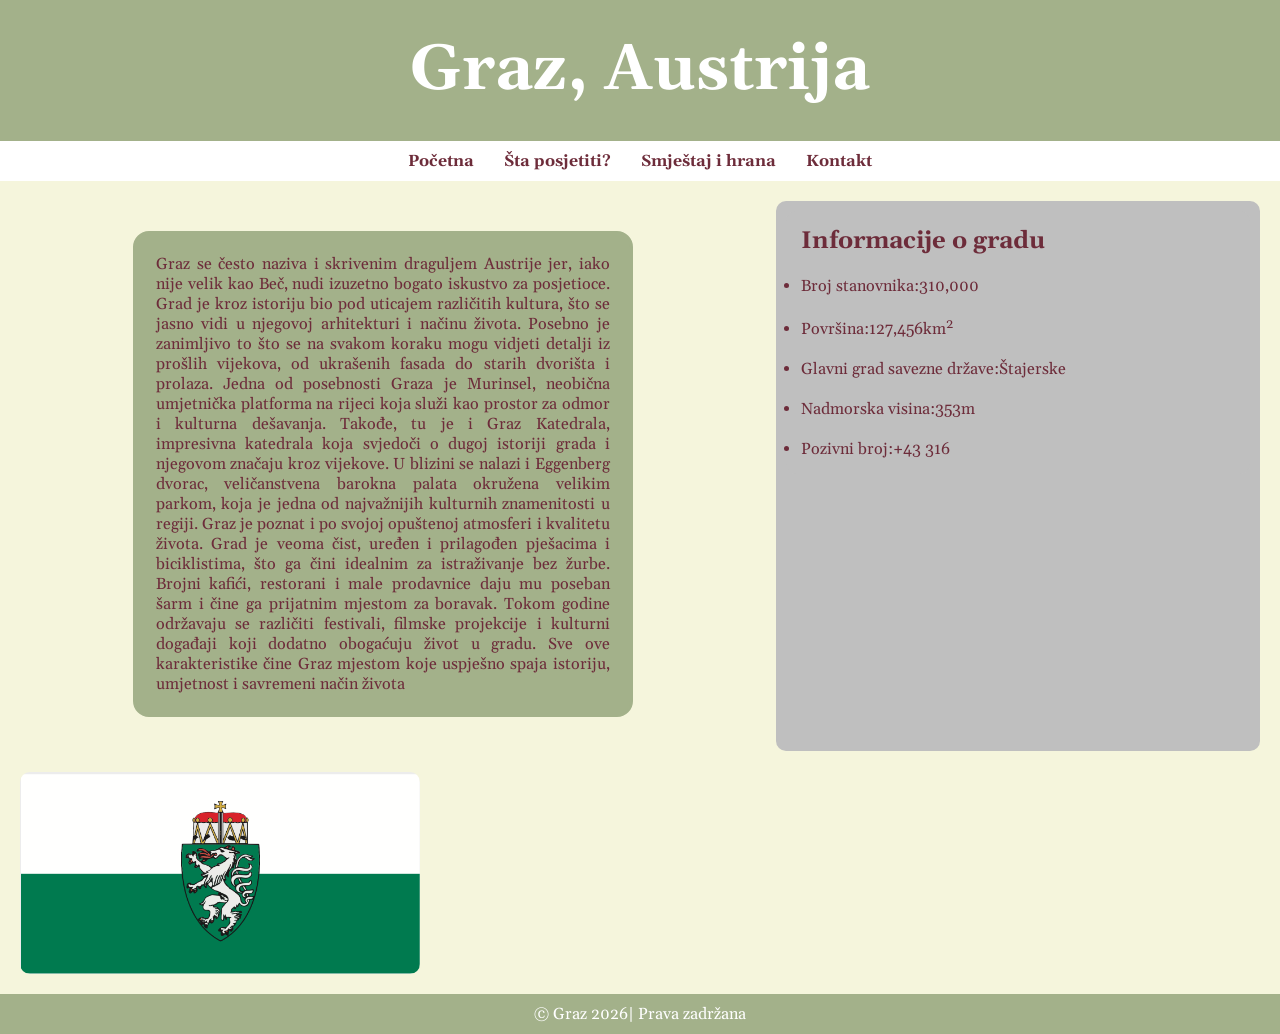
<file: index.html>
<!DOCTYPE html>
<html>
<head>
<title>Graz</title>
<meta charset="UTF-8">
<link rel="preconnect" href="https://fonts.gstatic.com" crossorigin>
<link href="https://fonts.googleapis.com/css2?family=Gelasio:ital,wght@0,400..700;1,400..700&display=swap" rel="stylesheet">
<link rel="stylesheet" href="stil.css">
<meta name="viewport" content="width=device-width, initial-scale=1.0">
</head>
<body>
<div class="header">
<h1>Graz, Austrija</h1>
</div>
<nav>
<ul>
<li><a class="#" href="index.html">Početna</a></li>
<li><a href="posjeta.html">Šta posjetiti?</a></li>
<li><a href="odsjedanje.html">Smještaj i hrana</a></li>
<li><a href="kontakt.html">Kontakt</a></li>
</ul>
</nav>
<div class="sve">
<div class="kolona1">
<p>Graz se često naziva i skrivenim draguljem Austrije jer, iako nije velik kao Beč, nudi izuzetno bogato iskustvo za posjetioce. Grad je kroz istoriju bio pod uticajem različitih kultura, što se jasno vidi u njegovoj arhitekturi i načinu života. Posebno je zanimljivo to što se na svakom koraku mogu vidjeti detalji iz prošlih vijekova, od ukrašenih fasada do starih dvorišta i prolaza.
Jedna od posebnosti Graza je Murinsel, neobična umjetnička platforma na rijeci koja služi kao prostor za odmor i kulturna dešavanja. Takođe, tu je i Graz Katedrala, impresivna katedrala koja svjedoči o dugoj istoriji grada i njegovom značaju kroz vijekove. U blizini se nalazi i Eggenberg dvorac, veličanstvena barokna palata okružena velikim parkom, koja je jedna od najvažnijih kulturnih znamenitosti u regiji.
Graz je poznat i po svojoj opuštenoj atmosferi i kvalitetu života. Grad je veoma čist, uređen i prilagođen pješacima i biciklistima, što ga čini idealnim za istraživanje bez žurbe. Brojni kafići, restorani i male prodavnice daju mu poseban šarm i čine ga prijatnim mjestom za boravak. Tokom godine održavaju se različiti festivali, filmske projekcije i kulturni događaji koji dodatno obogaćuju život u gradu. Sve ove karakteristike čine Graz mjestom koje uspješno spaja istoriju, umjetnost i savremeni način života</p>
<div class="slika">
<img src="slike/stajerska.png" alt="Stajerska">
</div>
</div>
<div class="kolona2">
<div class="cinjenica">
<h2>Informacije o gradu</h2>
<ul>
<br>
<li>Broj stanovnika:310,000</li><br>
<li>Površina:127,456km<sup>2</sup></li><br>
<li>Glavni grad savezne države:Štajerske</li><br>
<li>Nadmorska visina:353m</li><br>
<li>Pozivni broj:+43 316</li>
</ul>
</div>
<iframe width="600px" height="400px"src="https://www.google.com/maps/embed?pb=!1m18!1m12!1m3!1d86954.27858854824!2d15.35956208301215!3d47.073164401137255!2m3!1f0!2f0!3f0!3m2!1i1024!2i768!4f13.1!3m3!1m2!1s0x476e3587173065bb%3A0xfe8e8ad1d2dfdd9b!2z0JPRgNCw0YYsINCQ0YPRgdGC0YDQuNGY0LA!5e0!3m2!1ssr!2sba!4v1776256833434!5m2!1ssr!2sba" width="400" height="200" style="border:0;" allowfullscreen="" loading="lazy" referrerpolicy="no-referrer-when-downgrade">
</iframe>
</div>
</div>
<footer>
&copy; Graz 2026| Prava zadržana
</footer>
 </body>
 </html>
</file>
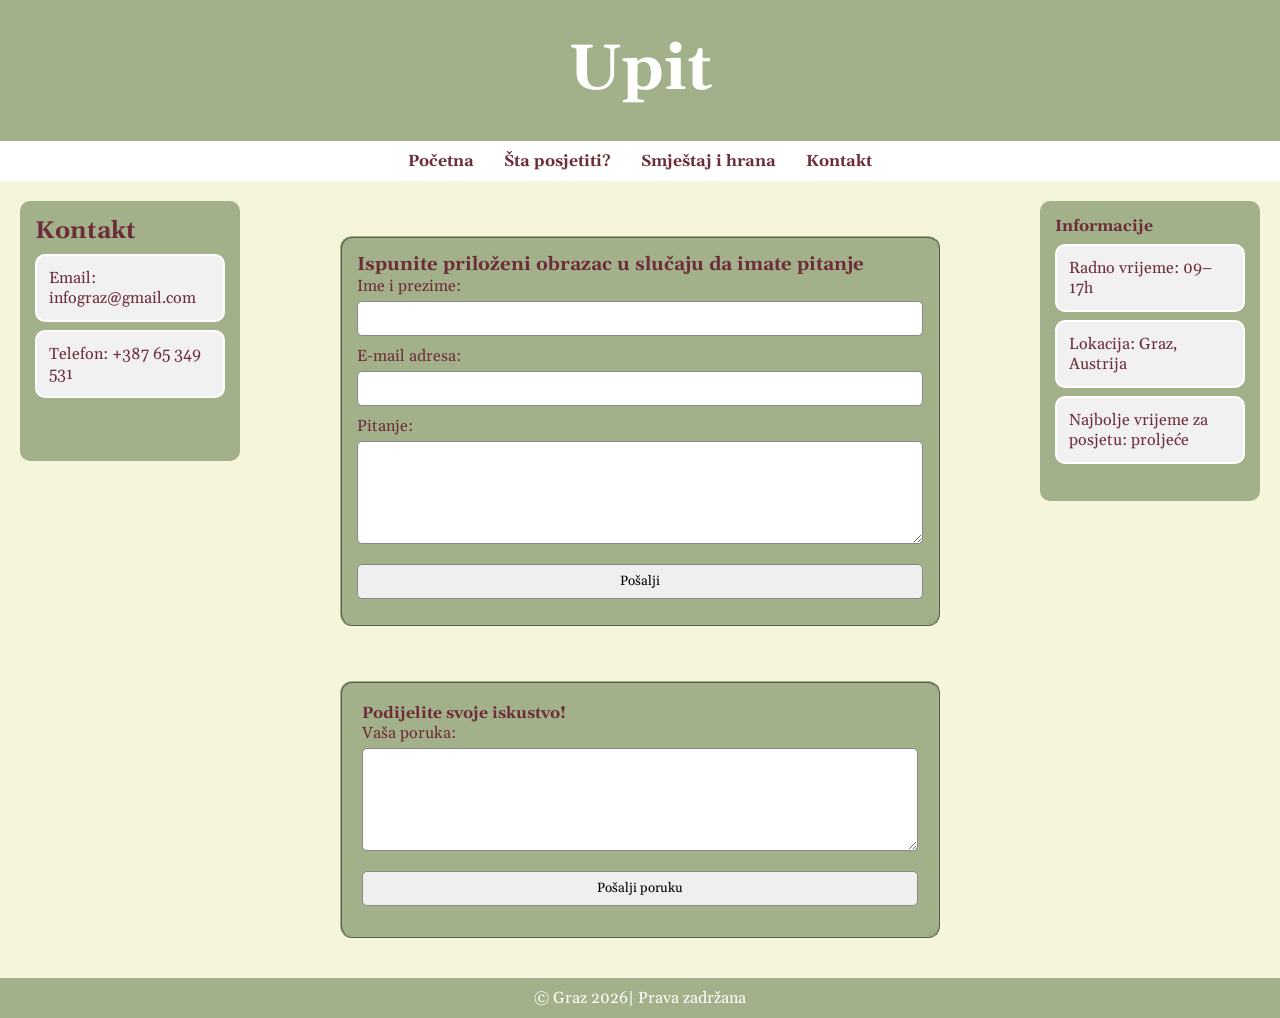
<file: kontakt.html>
<!DOCTYPE html>
<html>
<head>
<title>Upit</title>
<meta charset="UTF-8">
<link rel="preconnect" href="https://fonts.gstatic.com" crossorigin>
<link href="https://fonts.googleapis.com/css2?family=Gelasio:ital,wght@0,400..700;1,400..700&display=swap" rel="stylesheet">
<link rel="stylesheet" href="stil.css">
<meta name="viewport" content="width=device-width, initial-scale=1.0">
</head>
<body>
<div class="header">
<h1>Upit</h1>
</div>
<nav>
<ul>
<li><a  href="index.html">Početna</a></li>
<li><a href="posjeta.html">Šta posjetiti?</a></li>
<li><a href="odsjedanje.html">Smještaj i hrana</a></li>
<li><a class="#" href="kontakt.html">Kontakt</a></li>
</ul>
</nav>
<div class="sve3">
 <aside class="lijevo">
        <h2>Kontakt</h2>
        <p>Email: infograz@gmail.com</p>
        <p>Telefon: +387 65 349 531</p>
    </aside>
	<div class="sredina">
<div class="kontakt">
<div class="forma">
<h3>Ispunite priloženi obrazac u slučaju da imate pitanje</h3>

    <form action="#" method="post">
      <label for="ime">Ime i prezime:</label><br>
      <input type="text" id="ime" name="ime" required>
      <br><label for="email">E-mail adresa:</label><br>
      <input type="email" id="email" name="email" required>
     <br> <label for="pitanje">Pitanje:</label>
      <textarea id="pitanje" name="pitanje" rows="5" required></textarea>
      <input type="submit" value="Pošalji">
    </form>
	</div>
	<div class="komentar">
    <h4>Podijelite svoje iskustvo!</h4>
    <form action="#" method="post">
      <label for="komentar">Vaša poruka:</label>
      <textarea id="komentar" name="komentar" rows="5" required></textarea>
      <input type="submit" value="Pošalji poruku">
    </form>
  </div>
  </div>
  </div>
	 <aside class="desno">
        <h4>Informacije</h4>
        <p>Radno vrijeme: 09–17h</p>
        <p>Lokacija: Graz, Austrija</p>
        <p>Najbolje vrijeme za posjetu: proljeće</p>
    </aside>
</div>
<footer>
&copy; Graz 2026| Prava zadržana
</footer>
  </body>
  </html>
</file>
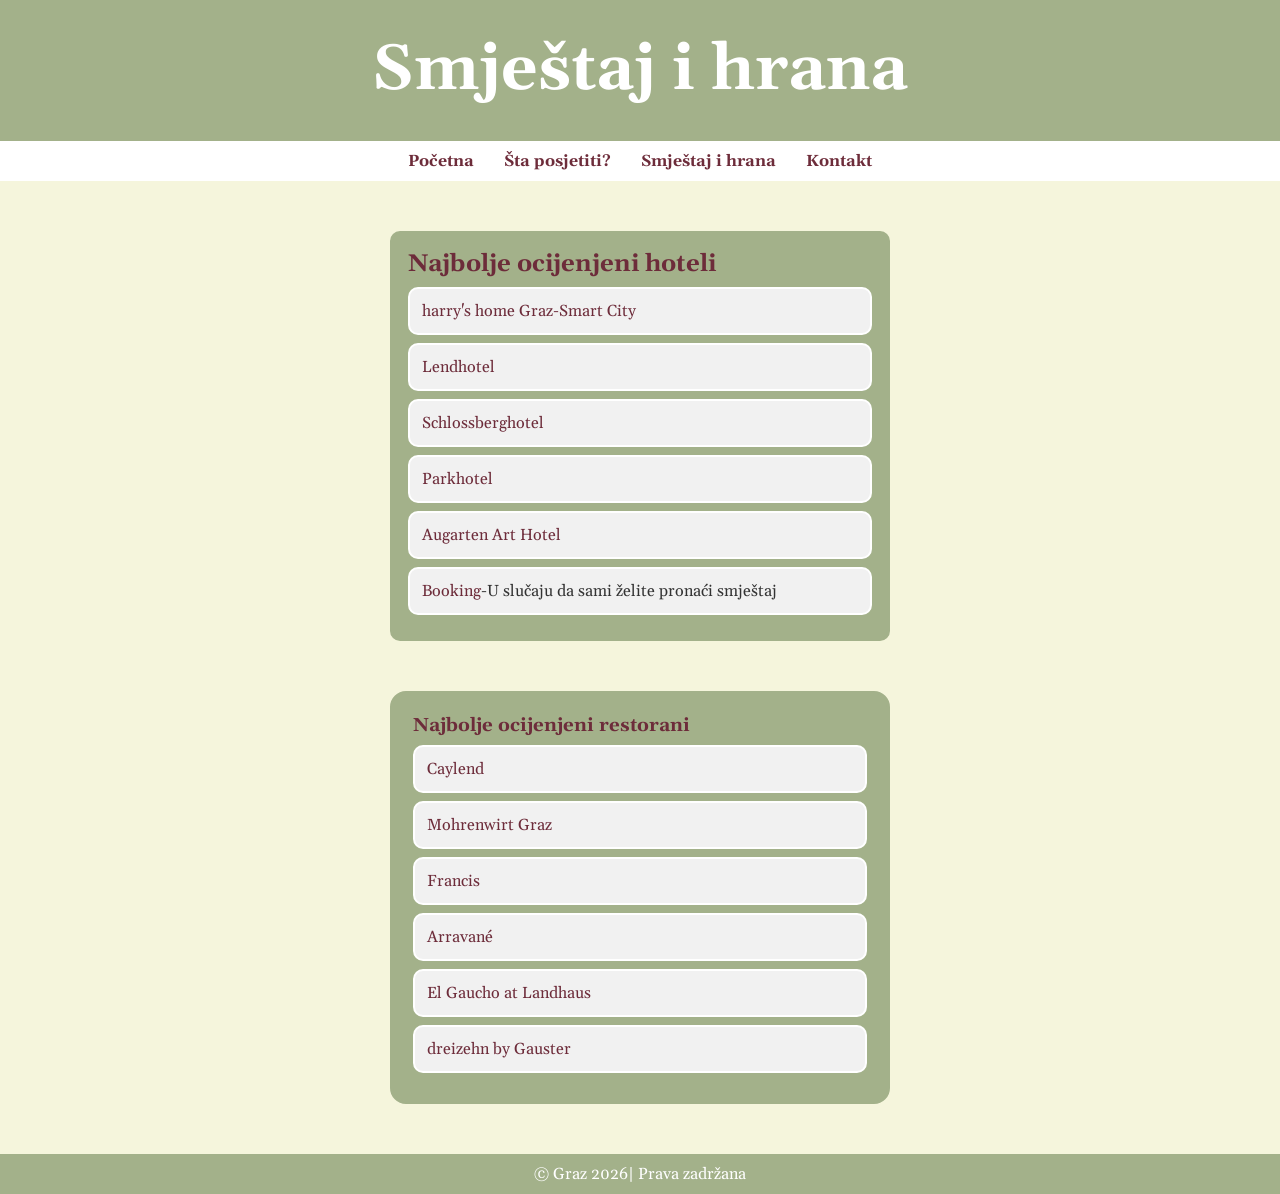
<file: odsjedanje.html>
<!DOCTYPE html>
<html>
<head>
<title>Smjestaj i hrana</title>
<meta charset="UTF-8">
<link rel="preconnect" href="https://fonts.gstatic.com" crossorigin>
<link href="https://fonts.googleapis.com/css2?family=Gelasio:ital,wght@0,400..700;1,400..700&display=swap" rel="stylesheet">
<link rel="stylesheet" href="stil.css">
<meta name="viewport" content="width=device-width, initial-scale=1.0">
</head>
<body>
<div class="header">
<h1>Smještaj i hrana</h1>
</div>
<nav>
<ul>
<li><a  href="index.html">Početna</a></li>
<li><a href="posjeta.html">Šta posjetiti?</a></li>
<li><a class="#" href="odsjedanje.html">Smještaj i hrana</a></li>
<li><a href="kontakt.html">Kontakt</a></li>
</ul>
</nav>
<div class="sve2">
<div class="smjestaj">
<h2>Najbolje ocijenjeni hoteli</h2>
<ul>
<li><a href="https://maps.app.goo.gl/KH4jy4cQ374tffPn8" target="_blank">harry's home Graz-Smart City</a></li>
<li><a href="https://maps.app.goo.gl/Czn3fHWZd68WG62B8" target="_blank">Lendhotel</a></li>
<li><a href="https://maps.app.goo.gl/M67NuVLEucw3uEVh6" target="_blank">Schlossberghotel</a></li>
<li><a href="https://maps.app.goo.gl/gTKEvUxYjdwyRRuMA" target="_blank">Parkhotel</a></li>
<li><a href="https://maps.app.goo.gl/kAexjfYwqXNrWEHH7" target="_blank">Augarten Art Hotel</a></li>
<li><a href="https://www.booking.com/index.sr.html?label=[base64]&sid=7fdd2ff985420b95d47cde4d7809a47e&aid=2419901">Booking</a>-U slučaju da sami želite pronaći smještaj</li>
</ul>
</div>
<div class="hrana">
<h3>Najbolje ocijenjeni restorani</h3>
<ul>
<li><a href="https://share.google/Mnm4UztvrBQgv5d0I" target="_blank">Caylend</a></li>
<li><a href="https://share.google/KKkjl1qUNiDLUcBBZ" target="_blank">Mohrenwirt Graz</a></li>
<li><a href="https://share.google/YxBApuASLaD7EXKxd" target="_blank">Francis</a></li>
<li><a href="https://share.google/b9BmfDcZ18m2trpHU" target="_blank">Arravané</a></li>
<li><a href="https://share.google/Vrzn6jmFSV8Lsv6EF" target="_blank">El Gaucho at Landhaus</a></li>
<li><a href="https://share.google/EjT85YmaDpobLMgkw" target="_blank">dreizehn by Gauster</a></li>
</ul>
</div>
</div>
<footer>
&copy; Graz 2026| Prava zadržana
</footer>
</body>
</html>
</file>
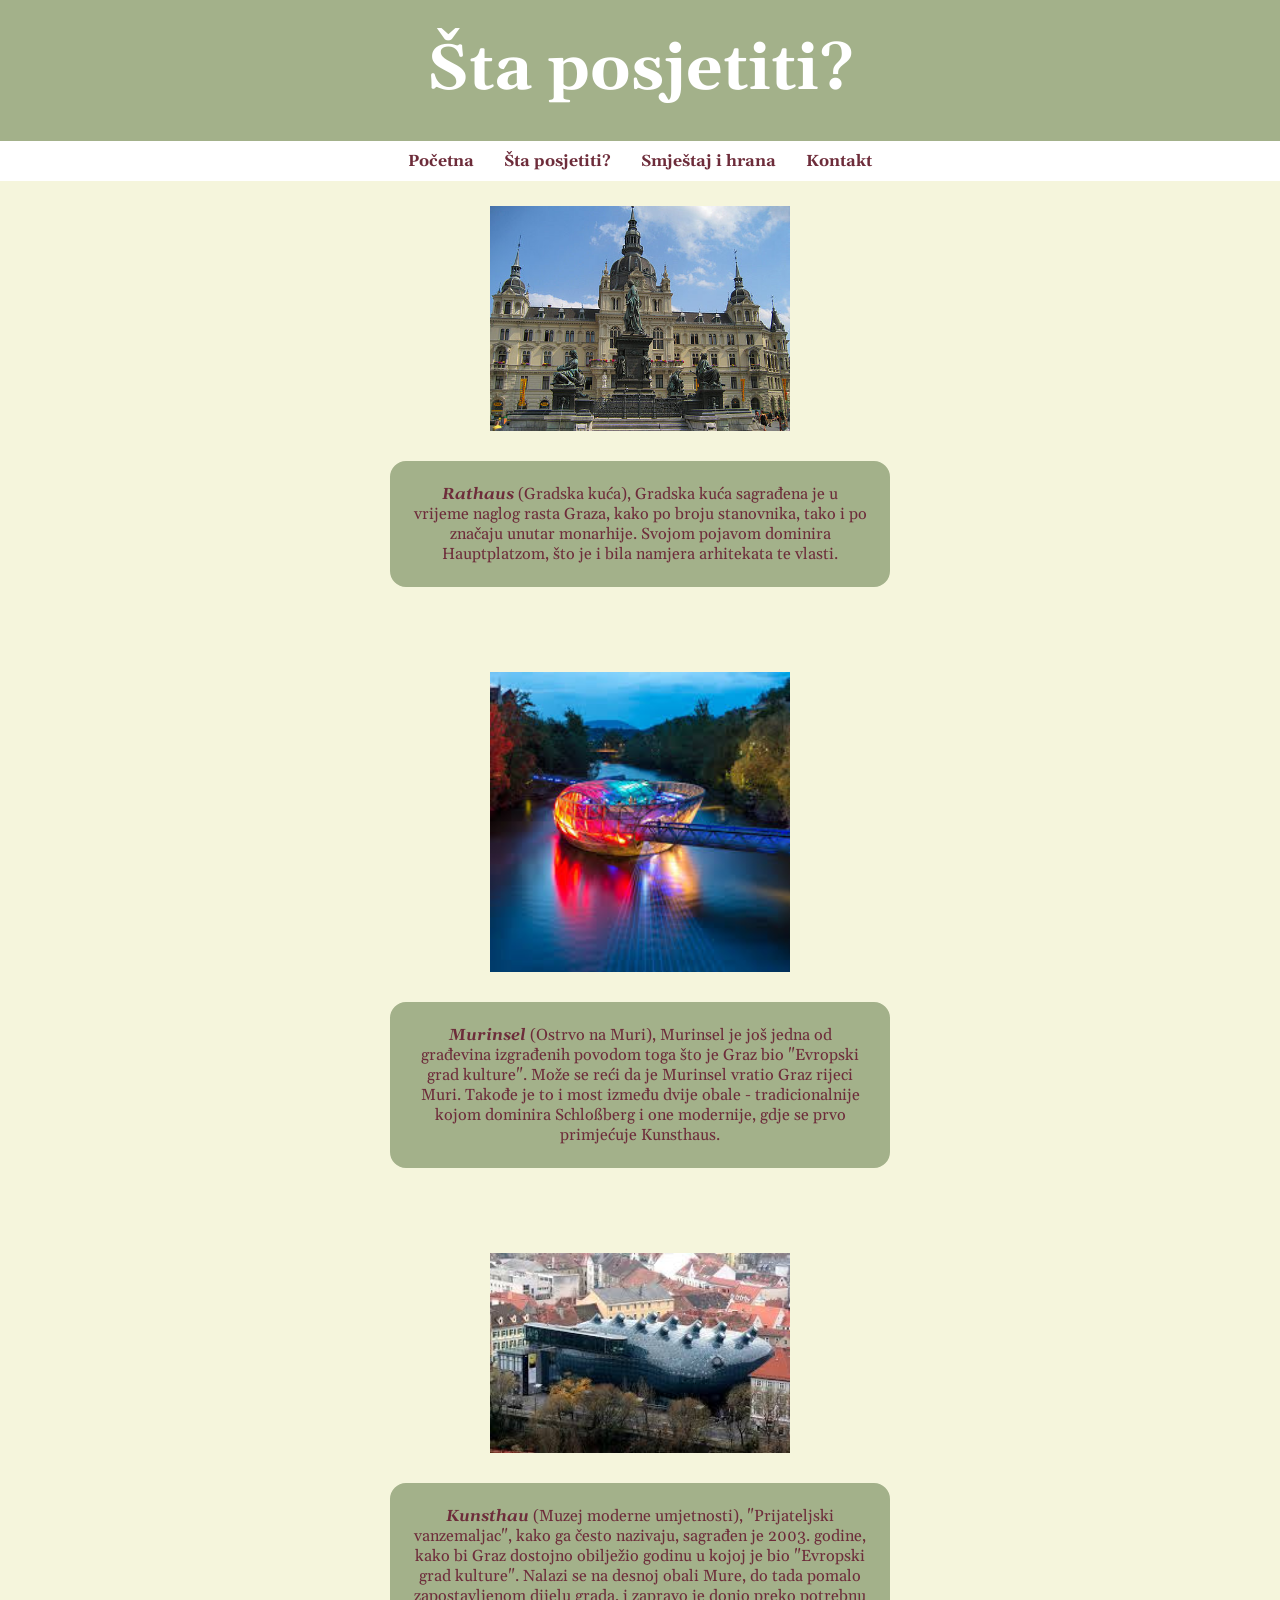
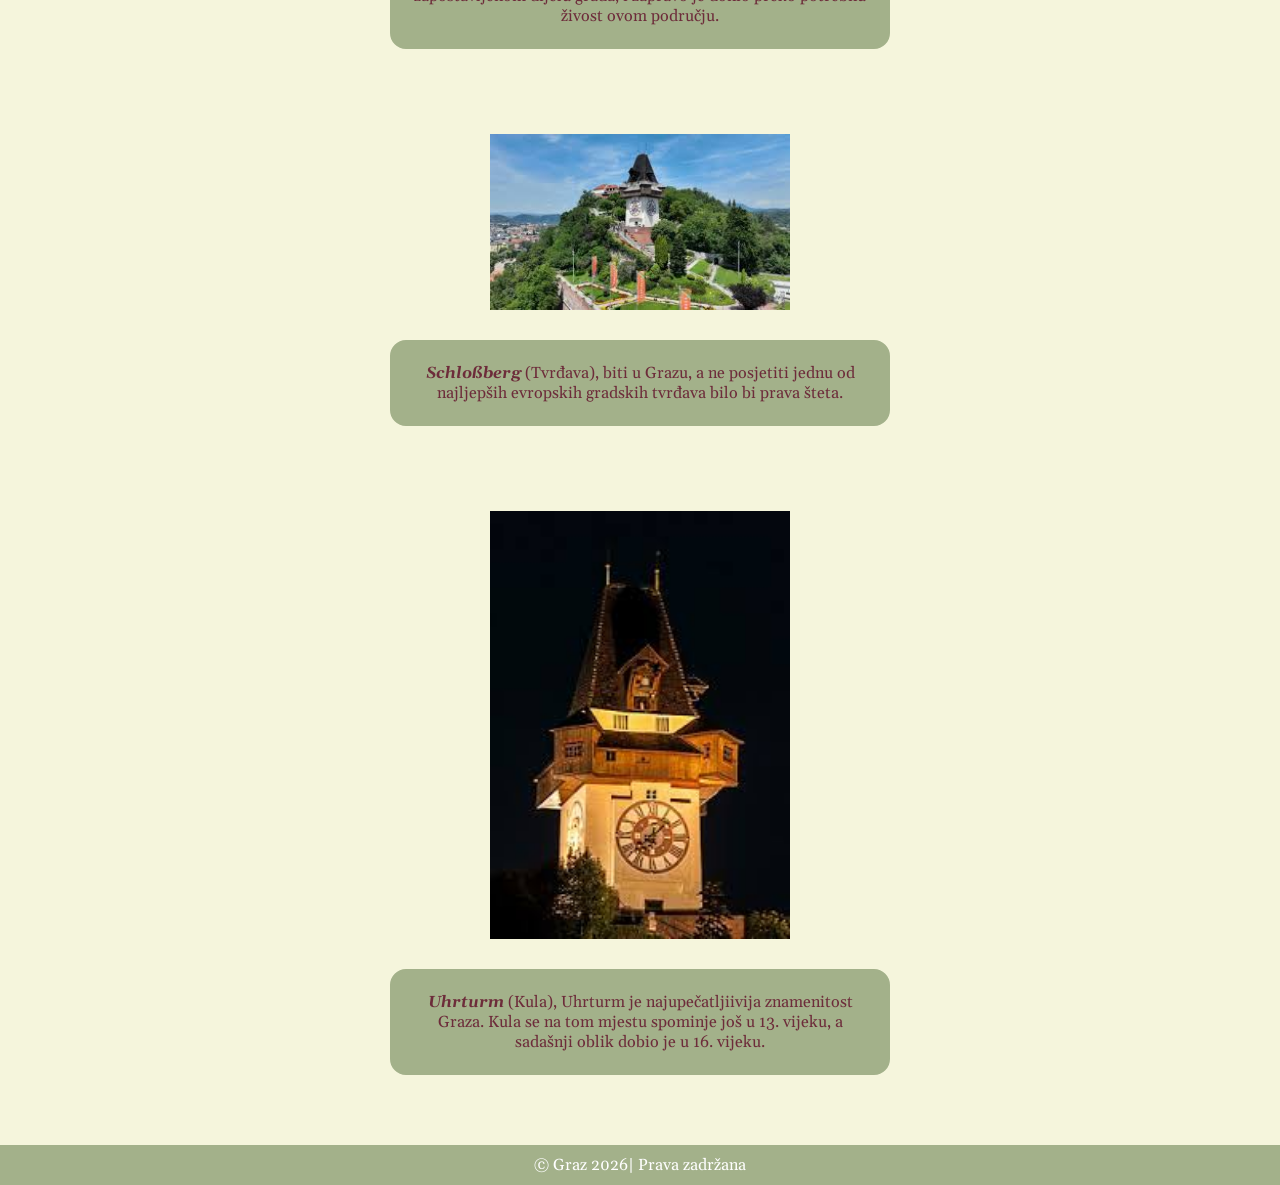
<file: posjeta.html>
<!DOCTYPE html>
<html>
<head>
<title>Mjesta</title>
<meta charset="UTF-8">
<link rel="preconnect" href="https://fonts.gstatic.com" crossorigin>
<link href="https://fonts.googleapis.com/css2?family=Gelasio:ital,wght@0,400..700;1,400..700&display=swap" rel="stylesheet">
<link rel="stylesheet" href="stil.css">
<meta name="viewport" content="width=device-width, initial-scale=1.0">
</head>
<body>
<div class="header">
<h1>Šta posjetiti?</h1>
</div>
<nav>
<ul>
<li><a  href="index.html">Početna</a></li>
<li><a class="#" href="posjeta.html">Šta posjetiti?</a></li>
<li><a href="odsjedanje.html">Smještaj i hrana</a></li>
<li><a href="kontakt.html">Kontakt</a></li>
</ul>
</nav>
<div class="znamenitosti">
 <a href="https://maps.app.goo.gl/SicK2vtyRv1bqdf39" target="_blank">
        <img src="slike/rathaus.jpg" alt="Rathaus">
  </a>
<p><i><b>Rathaus</b></i> (Gradska kuća), 
Gradska kuća sagrađena je u vrijeme naglog rasta Graza, kako po broju stanovnika, tako i po značaju unutar monarhije. Svojom pojavom dominira Hauptplatzom, što je i bila namjera arhitekata te vlasti.</p>
</div>
<div class="znamenitosti">
<a href="https://maps.app.goo.gl/9ngaMgUGuk5pqzwEA" target="_blank">
        <img src="slike/murinsel.jpg" alt="Murinsel">
    </a>
<p><i><b>Murinsel</b></i> (Ostrvo na Muri), 
Murinsel je još jedna od građevina izgrađenih povodom toga što je Graz bio "Evropski grad kulture". Može se reći da je Murinsel vratio Graz rijeci Muri. Takođe je to i most između dvije obale - tradicionalnije kojom dominira Schloßberg i one modernije, gdje se prvo primjećuje Kunsthaus.</p>
</div>
<div class="znamenitosti">
<a href="https://maps.app.goo.gl/Hqe4SuiweFsYtpWy8" target="_blank">
<img src="slike/kunsthaus.jpg" alt="Kunsthaus">
</a>
<p><i><b>Kunsthau</b></i> (Muzej moderne umjetnosti), 
"Prijateljski vanzemaljac", kako ga često nazivaju, sagrađen je 2003. godine, kako bi Graz dostojno obilježio godinu u kojoj je bio "Evropski grad kulture". Nalazi se na desnoj obali Mure, do tada pomalo zapostavljenom dijelu grada, i zapravo je donio preko potrebnu živost ovom području.</p>
</div>
<div class="znamenitosti">
<a href="https://maps.app.goo.gl/B8iWbjXYbmA3vEWE8" target="_blank">
        <img src="slike/slosberg.jpg" alt="Schloßberg">
    </a>
<p><i><b>Schloßberg</b></i> (Tvrđava), 
 biti u Grazu, a ne posjetiti jednu od najljepših evropskih gradskih tvrđava bilo bi prava šteta.</p>
</div>
<div class="znamenitosti">
<a href="https://maps.app.goo.gl/peAHzBG2MQfiRtRx6" target="_blank">
	<img src="slike/uhrturm.jpg" alt="Uhrturm">
	</a>
<p><i><b>Uhrturm</b></i> (Kula), 
Uhrturm je najupečatljiivija znamenitost Graza. Kula se na tom mjestu spominje još u 13. vijeku, a sadašnji oblik dobio je u 16. vijeku.</p>
</div>
<footer>
&copy; Graz 2026| Prava zadržana
</footer>
</body>
</html>
</file>
<file: stil.css>
*
{
	margin:0;
	padding:0;
	box-sizing:border-box;
    font-family:"Gelasio",serif;
}
body 
{
    margin:0;
    background-color:beige;
    color:#333;
}
.header 
{
    background-color:#A3B18A;
    color:white;
    text-align:center;
    padding:30px 0;
	font-size:32px;  
}
nav 
{
    background-color:white;
	position:sticky;
	top:0;
}
nav ul 
{
    list-style:none;
    display:flex;
    justify-content:center;
    margin:0;
    padding:10px;
}
nav  li 
{
    margin:0 15px;
}
nav li a 
{
    text-decoration:none;
    color:#6D2C3A;
    font-weight:bold;
}
nav li a:hover
{
	text-decoration:underline;
}
.sve 
{
    display:flex;
    align-items:flex-start;
    gap:30px;
    padding:20px;
	flex:1;
}
.kolona1
{
    width:60%;
    display:flex;
    flex-direction:column;    

}
.kolona2
{
	width:40%;
	margin-top:0;
}
.kolona1 p 
{
	text-align:justify;
	border:3px solid #A3B18A;
	color:#6D2C3A;
    background-color:#A3B18A;
	border-radius:16px;
	width:500px;
	margin:30px auto;
	padding:20px;
}
.slika
{
	margin-top:15px;
}
.slika img 
{
    width: 100%;
	display:block;
    max-width:400px;
    margin-top:10px;
    border-radius:10px;
	
}
.kolona2 
{
    background-color:#bfbfbf;
	color:#6D2C3A;
    padding:10px;
    border-radius:10px;
	height:550px;
}

.cinjenica {
    background-color:#bfbfbf;
    padding:15px;
    border-radius:10px;
    margin-bottom:15px;
}

.kolona2 iframe 
{
    width:100%;
    height:220px;
    border-radius:10px;
}
.znamenitosti 
{
   text-align:center;
   margin-bottom:30px;
   margin-top:10px;
   padding:10px;
}
footer
{
	background-color:#A3B18A;
    padding:10px;
    text-align:center;
	color:white;
}
.znamenitosti p
{
  border:3px solid #A3B18A;
  background-color:#A3B18A;
  color:#6D2C3A;
  border-radius:16px;
  width:500px;
  margin:30px auto;
  padding:20px;
}
.znamenitosti img
{
	display:block;
	margin:5px auto;
	width:300px;
	height:auto;
	
}

.sve2
 {
	 display:flex;
	 margin:0;
     padding:0;
     width:600px;
	 margin:20px auto;
	 flex-direction:column;
     color:#333;
	 position:center;
  }
.smjestaj
{
    border:3px solid #A3B18A;
    background-color:#A3B18A;
    width:500px;
    margin:30px auto;
    padding:15px;
    border-radius:10px;
    margin-bottom:20px;
}
.smjestaj h2
{
	color:#6D2C3A; 
}

.smjestaj ul
{
	list-style:none;
	max-width:500px;
}
.smjestaj ul li {
  background-color:#F1F1F1;
  border:2px solid white;
  padding:12px;
  margin:8px 0;
  border-radius:10px;
  
}
.smjestaj a 
{
  color:#6D2C3A; 
  text-decoration:none;
}
.smjestaj a:hover
{
	text-decoration:underline;
	color:red;
}
 .hrana
 {
  border:3px solid #A3B18A;
  background-color:#A3B18A;
  border-radius:16px;
  width:500px;
  margin:30px auto;
  padding:20px;
 }
 .hrana h3
{
	color:#6D2C3A; 
}
 .hrana ul
{
	list-style:none;
	max-width:500px;
}
.hrana ul li 
{
  background-color:#F1F1F1;
  border:2px solid white;
  padding:12px;
  margin:8px 0;
  border-radius:10px;

  
}
.hrana a 
{
  color:#6D2C3A;
  text-decoration:none;
}
.hrana a:hover
{
	text-decoration:underline;
	color:red;
}
.kontakt
{
	 width:600px;
	 margin:20px auto;
     display:flex;
     flex-direction:column;
     gap:25px;
     color:#333;
	 position:center;
}
.forma
{
  background-color:#A3B18A;
  color:#6D2C3A;
  border:2px ridge #A3B18A;
  padding:15px;
  border-radius:12px;
  margin-top:15px;
  margin-bottom:20px;
}
.komentar
{
  background-color:#A3B18A;
  color:#6D2C3A;
  border:2px ridge #A3B18A;
  padding:20px;
  border-radius:12px;
  margin-top:15px;
}
.forma textarea,input
{
	width:100%;       
    padding:8px;       
    margin:5px 0 10px 0;
    border:1px solid #888;
    border-radius:5px;
    box-sizing:border-box;
}
.komentar textarea
{
	width:100%;       
    padding:8px;       
    margin:5px 0 10px 0;
    border:1px solid #888;
    border-radius:5px;
    box-sizing:border-box;
}
.sve3 
{
    display:flex;
    gap:20px;
    margin:20px;
}


.lijevo
 {
    width:220px;
	height:260px;
    background:#A3B18A;
	color:#6D2C3A;
    padding:15px;
    border-radius:10px;
}
.desno
{
    width:220px;
	height:300px;
    background:#A3B18A;
	color:#6D2C3A;
    padding:15px;
    border-radius:10px;
}
.lijevo p, .desno p
{
  background-color:#F1F1F1;
  border:2px solid white;
  padding:12px;
  margin:8px 0;
  border-radius:10px;
}
.sredina 
{
    flex:1;
}
.kontakt 
{
    display:flex;
    gap:20px;
}
</file>
